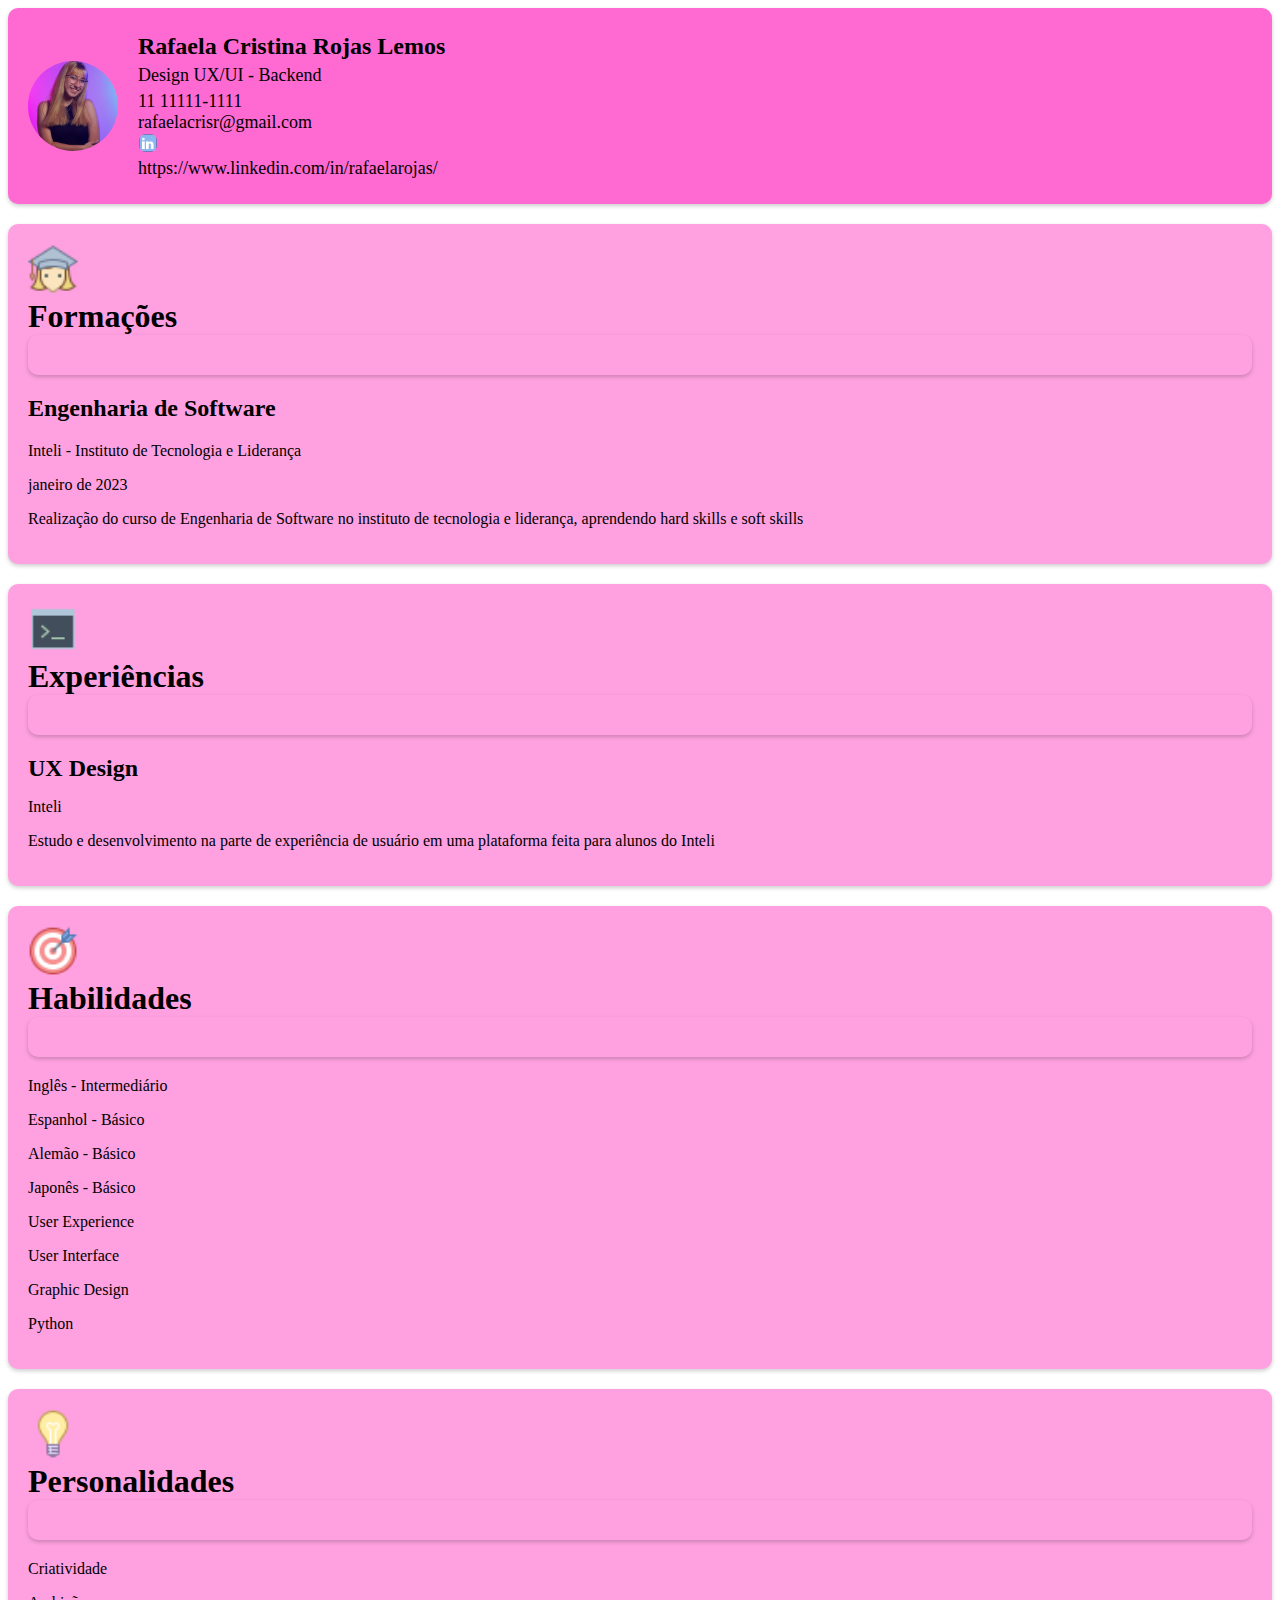
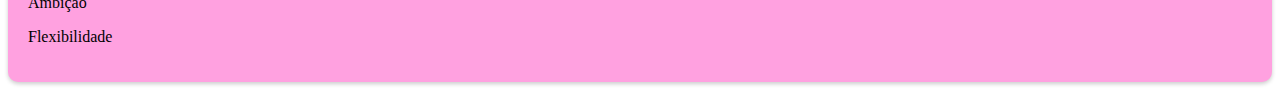
<file: SEMANA_05/ENTREGA_PONDERADA/html/index.html>
<!DOCTYPE html>
<html>
<head>
    <meta charset="UTF-8">
    <meta http-equiv="X-UA-Compatible" content="IE=edge">
    <meta name="viewport" content="width=device-width, initial-scale=1.0">
	<link rel="stylesheet" href="../css/estilo.css">
	<link rel="shortcut icon" href="../images/favicon.ico" type="image/x-icon">
    <style> /* responsívidade no código html */
        @media screen and (max-width: 767px) {
            /* mobile */
            .dados {
                display: flex;
                flex-direction: column;
                align-items: center;
            }
            
            .descricao {
                text-align: center;
            }
            
            .formacao, .experiencia, .habilidades, .personalidades {
                margin-bottom: 20px;
            }
        }
        
        @media screen and (min-width: 768px) and (max-width: 1023px) {
            /* tablets */
            .dados {
                display: flex;
                flex-direction: row;
                align-items: center;
            }
            
            .descricao {
                margin-left: 20px;
            }
        }
    </style>
	<title>Meu Currículo</title>
</head>

<body>
	<div class="pessoa">
		<div class="dados">        
			<img src="../images/profile.jpg" height="90px" width="90px">
			<div class="descricao">
				<h1 class="nome">Rafaela Cristina Rojas Lemos</h1>
				<p class="descricao">Design UX/UI - Backend</p>
				<p class="telefone">11 11111-1111</p>
				<p class="email">rafaelacrisr@gmail.com</p>
				<img src="../images/linkedin.png" height="20px" width="20px">
				<p class="linkedin">https://www.linkedin.com/in/rafaelarojas/</p>
			</div>
		</div>
	</div>
	<div class="formacao">
		<img src="../images/formacao.png" height="50px" width="50px">
		<h1 class="titulo">Formações</h1>
		<div class="formacao"></div>
		<h2 class="curso">Engenharia de Software</h2>
		<p class="instituicao">Inteli - Instituto de Tecnologia e Liderança</p>
		<p class="data">janeiro de 2023</p>
		<p class="Descrição">Realização do curso de Engenharia de Software no instituto de tecnologia e liderança, aprendendo hard skills e soft skills</p>
	</div>
	<div class="experiencia">
		<img src="../images/experiencia.png" height="50px" width="50px">
		<h1 class="titulo">Experiências</h1>
		<div class="experiencia"></div>
		<h2 class="cargo">UX Design</h2>
		<p class="empresa">Inteli</p>
		<p class="Descrição">Estudo e desenvolvimento na parte de experiência de usuário em uma plataforma feita para alunos do Inteli</p>
</div>
	<div class="habilidades">
		<img src="../images/habilidade.png" height="50px" width="50px">
		<h1 class="titulo">Habilidades</h1>
		<div class="habilidades"></div>
		<p class="habilidade1">Inglês - Intermediário</p>
		<p class="habilidade2">Espanhol - Básico</p>
		<p class="habilidade3">Alemão - Básico</p>
		<p class="habilidade4">Japonês - Básico</p>
		<p class="habilidade5">User Experience</p>
		<p class="habilidade6">User Interface</p>
		<p class="habilidade7">Graphic Design</p>
		<p class="habilidade8">Python</p>
	</div>
	<div class="personalidades">
		<img src="../images/personalidade.png" height="50px" width="50px">
		<h1 class="titulo">Personalidades</h1>
		<div class="personalidades"></div>
		<p class="personalidade1">Criatividade</p>
		<p class="personalidade2">Ambição</p>
		<p class="personalidade3">Flexibilidade</p>
	</div>
</body>
</html>
</file>
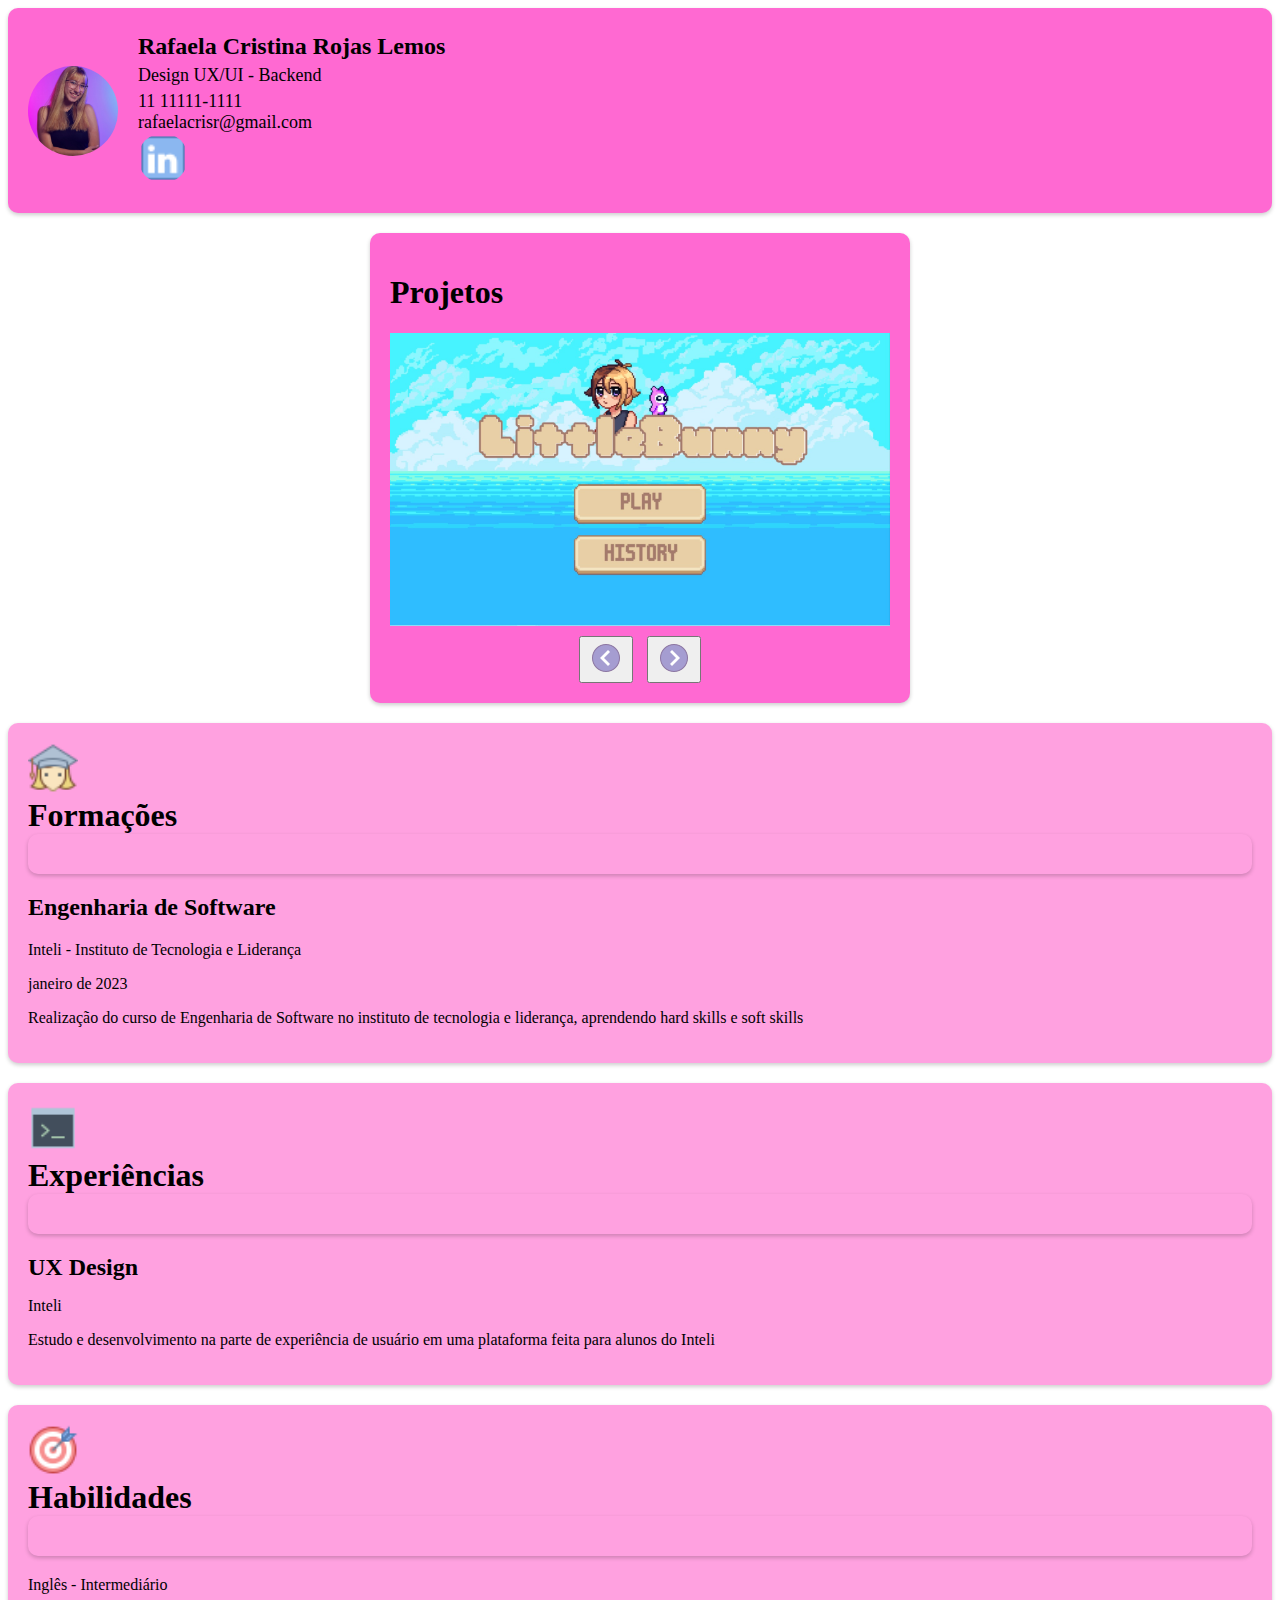
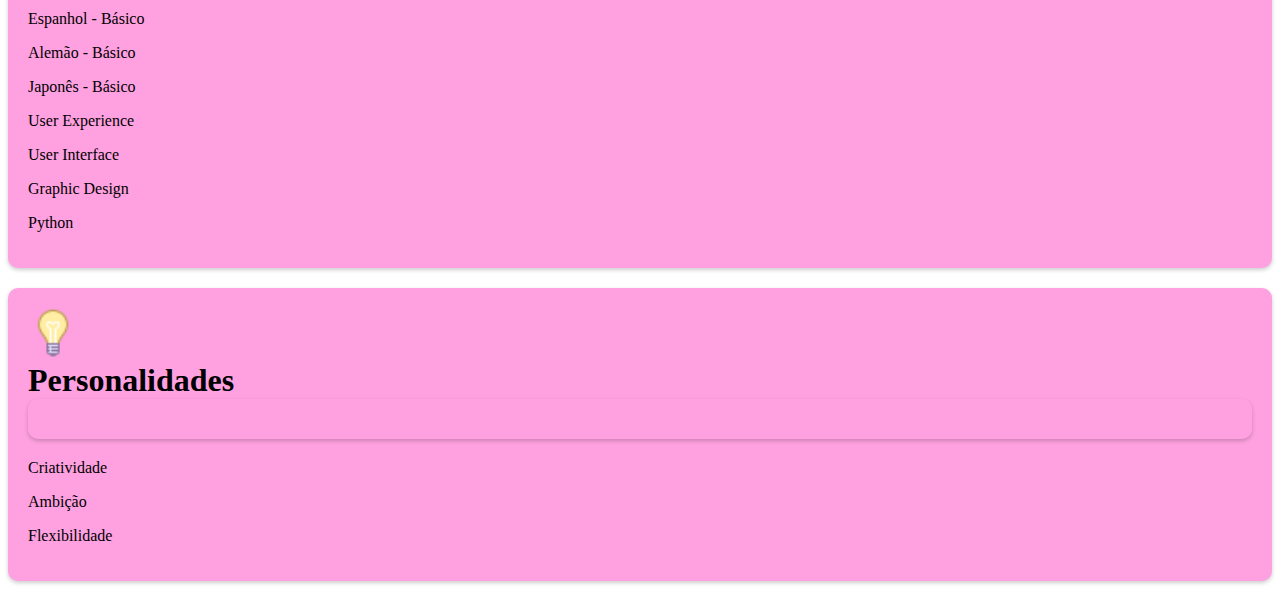
<file: SEMANA_06/ENTREGA_PONDERADA/html/index.html>
<!DOCTYPE html>
<html>
<head>
    <meta charset="UTF-8">
    <meta http-equiv="X-UA-Compatible" content="IE=edge">
    <meta name="viewport" content="width=device-width, initial-scale=1.0">
	<link rel="stylesheet" href="../css/estilo.css">
	<link rel="shortcut icon" href="../images/favicon.ico" type="image/x-icon">
	<script src="https://code.jquery.com/jquery-3.6.0.min.js"></script>
    <style> /* responsívidade no código html */
        @media screen and (max-width: 767px) {
            /* mobile */
            .dados {
                display: flex;
                flex-direction: column;
                align-items: center;
            }
            
            .descricao {
                text-align: center;
            }
            
            .formacao, .experiencia, .habilidades, .personalidades {
                margin-bottom: 20px;
            }
        }
        
        @media screen and (min-width: 768px) and (max-width: 1023px) {
            /* tablets */
            .dados {
                display: flex;
                flex-direction: row;
                align-items: center;
            }
            
            .descricao {
                margin-left: 20px;
            }
        }
    </style>
	<title>Meu Currículo</title>
</head>

<body>
	<div class="pessoa">
		<div class="dados">        
			<img src="../images/profile.jpg" height="90px" width="90px" alt="imagem pessoal" class="profile">
			<div class="descricao">
				<h1 class="nome">Rafaela Cristina Rojas Lemos</h1>
				<p class="descricao">Design UX/UI - Backend</p>
				<p class="telefone">11 11111-1111</p>
				<p class="email">rafaelacrisr@gmail.com</p>
				<img src="../images/linkedin.png" height="50px" width="50px" class="linkedin" >
			</div>
		</div>
	</div>
	<div class="carousel">
		<h1>Projetos</h1>
		<div class="slides">
		  <img src="../images/projeto1.jpeg" alt="Imagem 1" class="projeto1">
		  <img src="../images/projeto2.jpeg" alt="Imagem 2" class="projeto2">
		  <img src="../images/projeto3.jpeg" alt="Imagem 3" class="'projeto3">
		</div>
		<div class="controls">
		  <button class="prev-btn"><img src="../images/left.png" alt="Anterior"></button>
		  <button class="next-btn"><img src="../images/right.png" alt="Próximo"></button>
		</div>
	  </div>	
	<div class="formacao">
		<img src="../images/formacao.png" height="50px" width="50px">
		<h1 class="titulo">Formações</h1>
		<div class="formacao"></div>
		<h2 class="curso">Engenharia de Software</h2>
		<p class="instituicao">Inteli - Instituto de Tecnologia e Liderança</p>
		<p class="data">janeiro de 2023</p>
		<p class="Descrição">Realização do curso de Engenharia de Software no instituto de tecnologia e liderança, aprendendo hard skills e soft skills</p>
	</div>
	<div class="experiencia">
		<img src="../images/experiencia.png" height="50px" width="50px">
		<h1 class="titulo">Experiências</h1>
		<div class="experiencia"></div>
		<h2 class="cargo">UX Design</h2>
		<p class="empresa">Inteli</p>
		<p class="Descrição">Estudo e desenvolvimento na parte de experiência de usuário em uma plataforma feita para alunos do Inteli</p>
</div>
	<div class="habilidades">
		<img src="../images/habilidade.png" height="50px" width="50px">
		<h1 class="titulo">Habilidades</h1>
		<div class="habilidades"></div>
		<p class="habilidade1">Inglês - Intermediário</p>
		<p class="habilidade2">Espanhol - Básico</p>
		<p class="habilidade3">Alemão - Básico</p>
		<p class="habilidade4">Japonês - Básico</p>
		<p class="habilidade5">User Experience</p>
		<p class="habilidade6">User Interface</p>
		<p class="habilidade7">Graphic Design</p>
		<p class="habilidade8">Python</p>
	</div>
	<div class="personalidades">
		<img src="../images/personalidade.png" height="50px" width="50px">
		<h1 class="titulo">Personalidades</h1>
		<div class="personalidades"></div>
		<p class="personalidade1">Criatividade</p>
		<p class="personalidade2">Ambição</p>
		<p class="personalidade3">Flexibilidade</p>
	</div>
	<script src="../js/script.js"></script>
</body>
</html>
</file>
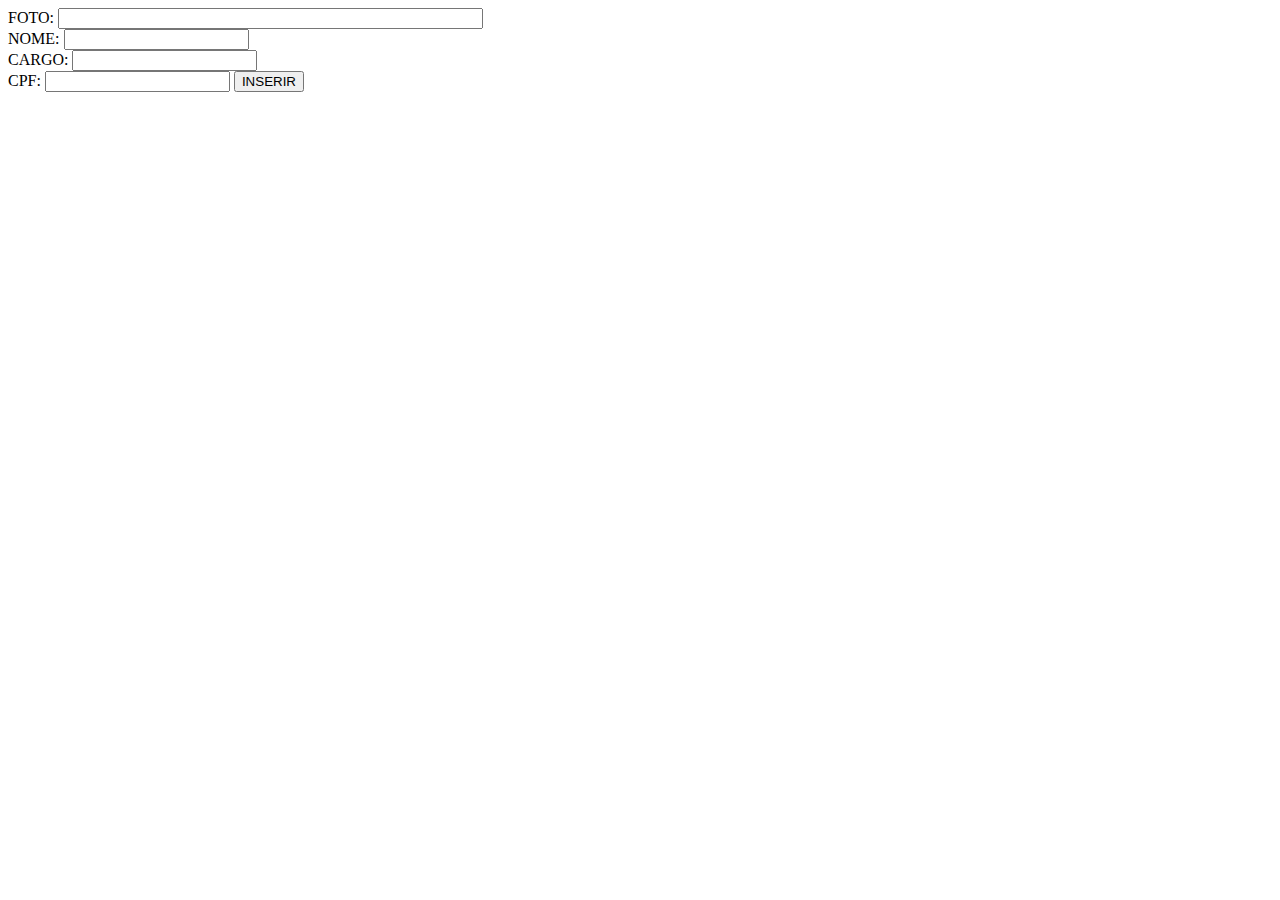
<file: SEMANA_03/ENTREGA_PONDERADA/frontend/inserir.html>
<!DOCTYPE html>
<html lang="en">
<head>
    <meta charset="UTF-8">
    <meta http-equiv="X-UA-Compatible" content="IE=edge">
    <meta name="viewport" content="width=device-width, initial-scale=1.0">
    <title>INSERIR CURRICULO</title>
</head>
<body>
<form name="form1" method="post" action="/insereCurriculo">
    FOTO: <input type="text" id="foto" name="foto" size="50" value="">
    <br>
    NOME: <input type="text" id="nome" name="nome" value="">
    <br>
    CARGO: <input type="text" id="cargo" name="cargo" value="">
    <br>
    CPF: <input type="text" id="cpf" name="cpf" value="">
    <input type="submit" value="INSERIR">  
</form>    
</body>
</html>
</file>
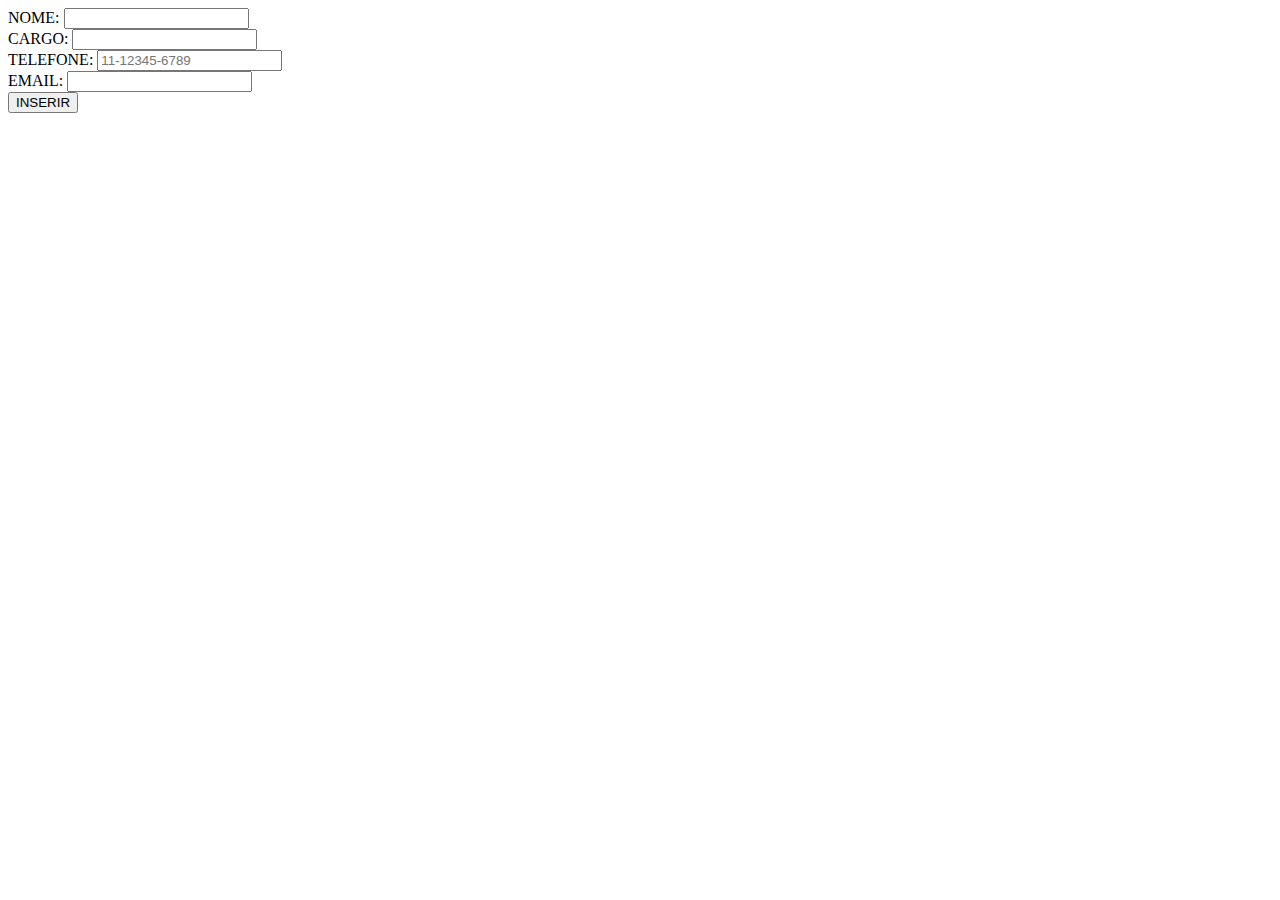
<file: SEMANA_04/ENTREGA_PONDERADA/frontend/inserir.html>
<!DOCTYPE html>
<html lang="en">
<head>
    <meta charset="UTF-8">
    <meta http-equiv="X-UA-Compatible" content="IE=edge">
    <meta name="viewport" content="width=device-width, initial-scale=1.0">
    <title>INSERIR USUÁRIO</title>
</head>
<body>
<form name="form1" method="post" action="/insereUsuario">
    NOME: <input type="text" name="nome" value="" required>
    <br>
    CARGO: <input type="text" name="cargo" value="" required>
    <br>
    TELEFONE: <input type="tel" id="telefone" name="telefone" placeholder="11-12345-6789" pattern="[0-9]{2}-[0-9]{5}-[0-9]{4}" required>
    <br>
    EMAIL: <input type="email" name="email" value="" required>
    <br>
    <input type="submit" value="INSERIR">  
</form>    
</body>
</html>
</file>
<file: SEMANA_05/ENTREGA_PONDERADA/css/estilo.css>
/* geral */
body {
   font-family: "Roboto", "Roboto", "Roboto";
 }
 
 /* estilo da classe "pessoa" */
 .pessoa {
   background-color: #ff69d2;
   border-radius: 10px;
   box-shadow: 0 2px 4px rgba(0, 0, 0, 0.2);
   padding: 20px;
   margin-bottom: 20px;
 }
 
 /* estilo da classe "dados" dentro de "pessoa" */
 .dados {
   display: flex;
   align-items: center;
 }
 
 .dados img {
   border-radius: 50%;
   margin-right: 20px;
 }
 
 /* estilo da classe "descricao" dentro de "dados" */
 .descricao {
   flex-grow: 1;
 }
 
 .nome {
   font-size: 24px;
   margin: 0;
 }
 
 .descricao {
   font-size: 18px;
   margin: 5px 0;
 }
 
 .telefone,
 .email,
 .linkedin {
   margin: 0;
 }
 
 /* estilo da classe "formacao" */
 .formacao {
   background-color: #ffa1e0;
   border-radius: 10px;
   box-shadow: 0 2px 4px rgba(0, 0, 0, 0.2);
   padding: 20px;
   margin-bottom: 20px;
 }
 
 /* estilo da classe "titulo" dentro de "formacao" */
 .titulo {
   margin: 0;
 }
 
 /* estilo da classe "experiencia" */
 .experiencia {
   background-color: #ffa1e0;
   border-radius: 10px;
   box-shadow: 0 2px 4px rgba(0, 0, 0, 0.2);
   padding: 20px;
   margin-bottom: 20px;
 }
 
 /* estilo da classe "cargo" dentro de "experiencia" */
 .cargo {
   margin: 0;
 }
 
 /* estilo da classe "habilidades" */
 .habilidades {
   background-color: #ffa1e0;
   border-radius: 10px;
   box-shadow: 0 2px 4px rgba(0, 0, 0, 0.2);
   padding: 20px;
   margin-bottom: 20px;
 }
 
 /* estilo da classe "titulo" dentro de "habilidades" */
 .titulo {
   margin: 0;
 }
 
 /* estilo da classe "personalidades" */
 .personalidades {
   background-color: #ffa1e0;
   border-radius: 10px;
   box-shadow: 0 2px 4px rgba(0, 0, 0, 0.2);
   padding: 20px;
   margin-bottom: 20px;
 }
 
 /* estilo da classe "titulo" dentro de "personalidades" */
 .titulo {
   margin: 0;
 }
 
 /* tablet e mobile */
 @media only screen and (max-width: 600px) {
   .pessoa,
   .formacao,
   .experiencia,
   .habilidades,
   .personalidades {
     padding: 10px;
     margin-bottom: 10px;
   }
 }
</file>
<file: SEMANA_06/ENTREGA_PONDERADA/css/estilo.css>
/* geral */
body {
   font-family: "Roboto", "Roboto", "Roboto";
 }
 
 /* estilo da classe "pessoa" */
 .pessoa {
   background-color: #ff69d2;
   border-radius: 10px;
   box-shadow: 0 2px 4px rgba(0, 0, 0, 0.2);
   padding: 20px;
   margin-bottom: 20px;
 }
 
 /* estilo da classe "dados" dentro de "pessoa" */
 .dados {
   display: flex;
   align-items: center;
 }

 .dados img {
   border-radius: 50%;
   margin-right: 20px;
 }
 
 /* estilo da classe "descricao" dentro de "dados" */
 .descricao {
   flex-grow: 1;
 }
 
 .nome {
   font-size: 24px;
   margin: 0;
 }
 
 .descricao {
   font-size: 18px;
   margin: 5px 0;
 }
 
 .telefone,
 .email,
 .linkedin {
   margin: 0;
 }

 .carousel {
  position: relative;
  width: 500px;
  margin: 0 auto;
  background-color: #ff69d2;
  border-radius: 10px;
  box-shadow: 0 2px 4px rgba(0, 0, 0, 0.2);
  padding: 20px;
  margin-bottom: 20px;
}

.slides {
  display: flex;
  overflow: hidden;
}

.slides img {
  width: 100%;
  height: auto;
}

.controls {
  margin-top: 10px;
  text-align: center;
}

.prev-btn,
.next-btn {
  padding: 5px 10px;
  margin: 0 5px;
}
 
 /* estilo da classe "formacao" */
 .formacao {
   background-color: #ffa1e0;
   border-radius: 10px;
   box-shadow: 0 2px 4px rgba(0, 0, 0, 0.2);
   padding: 20px;
   margin-bottom: 20px;
 }
 
 /* estilo da classe "titulo" dentro de "formacao" */
 .titulo {
   margin: 0;
 }
 
 /* estilo da classe "experiencia" */
 .experiencia {
   background-color: #ffa1e0;
   border-radius: 10px;
   box-shadow: 0 2px 4px rgba(0, 0, 0, 0.2);
   padding: 20px;
   margin-bottom: 20px;
 }
 
 /* estilo da classe "cargo" dentro de "experiencia" */
 .cargo {
   margin: 0;
 }
 
 /* estilo da classe "habilidades" */
 .habilidades {
   background-color: #ffa1e0;
   border-radius: 10px;
   box-shadow: 0 2px 4px rgba(0, 0, 0, 0.2);
   padding: 20px;
   margin-bottom: 20px;
 }
 
 /* estilo da classe "titulo" dentro de "habilidades" */
 .titulo {
   margin: 0;
 }
 
 /* estilo da classe "personalidades" */
 .personalidades {
   background-color: #ffa1e0;
   border-radius: 10px;
   box-shadow: 0 2px 4px rgba(0, 0, 0, 0.2);
   padding: 20px;
   margin-bottom: 20px;
 }
 
 /* estilo da classe "titulo" dentro de "personalidades" */
 .titulo {
   margin: 0;
 }

 .linkedin {
    border-radius: 50%;
 }
 
 /* tablet e mobile */
 @media only screen and (max-width: 600px) {
   .pessoa,
   .formacao,
   .experiencia,
   .habilidades,
   .personalidades,
   .carousel,
   .slides,
   .slides img,
   .controls,
   .prev-btn,
   .next-btn{
     padding: 10px;
     margin-bottom: 10px;
   }
 }
</file>
